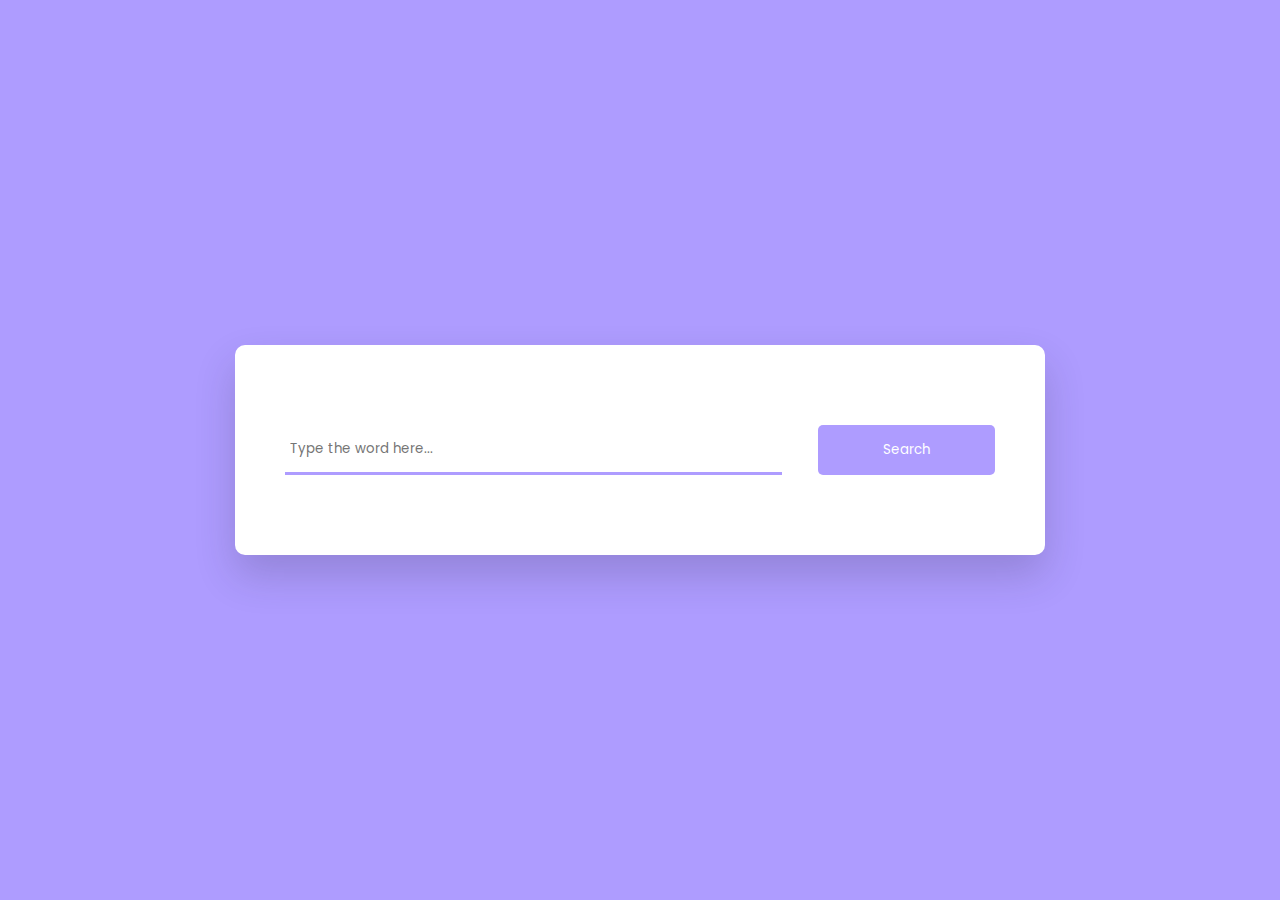
<file: Dictionary_App/index.html>
<!DOCTYPE html>
<html lang="en">
<head>
    <meta charset="UTF-8">
    <meta name="viewport" content="width=device-width, initial-scale=1.0">
    <title>Dictionary App</title>

    <!-- stylesheet -->

    <link rel="stylesheet" href="style.css">

    <!-- Font Awesome CDN -->

    <link rel="stylesheet" href="https://cdnjs.cloudflare.com/ajax/libs/font-awesome/6.7.2/css/all.min.css" integrity="sha512-Evv84Mr4kqVGRNSgIGL/F/aIDqQb7xQ2vcrdIwxfjThSH8CSR7PBEakCr51Ck+w+/U6swU2Im1vVX0SVk9ABhg==" crossorigin="anonymous" referrerpolicy="no-referrer" />
</head>
<body>
    
    <audio id="sound"></audio>

    <div class="container">
        <div class="search-box">
            <input type="text" placeholder="Type the word here..." id="inp-word"/>
            <button id="search-btn">Search</button>
        </div>
        <div class="result" id="result">
            <!-- <div class="word">
                <h3>Sample</h3>
                <button>
                    <i class="fa-solid fa-volume-high"></i>
                </button>
            </div>
            <div class="details">
                <p>pos</p>
                <p>/sample/</p>
            </div>
            <p class="word-meaning">
                Lorem ipsum dolor sit amet consectetur adipisicing elit. Facilis, eius.
            </p>
            <p class="word-example">
                Lorem, ipsum dolor sit amet consectetur adipisicing elit. Error, corrupti.
            </p> -->
        </div>
    </div>
    
<script src="script.js"></script>
</body>
</html>
</file>
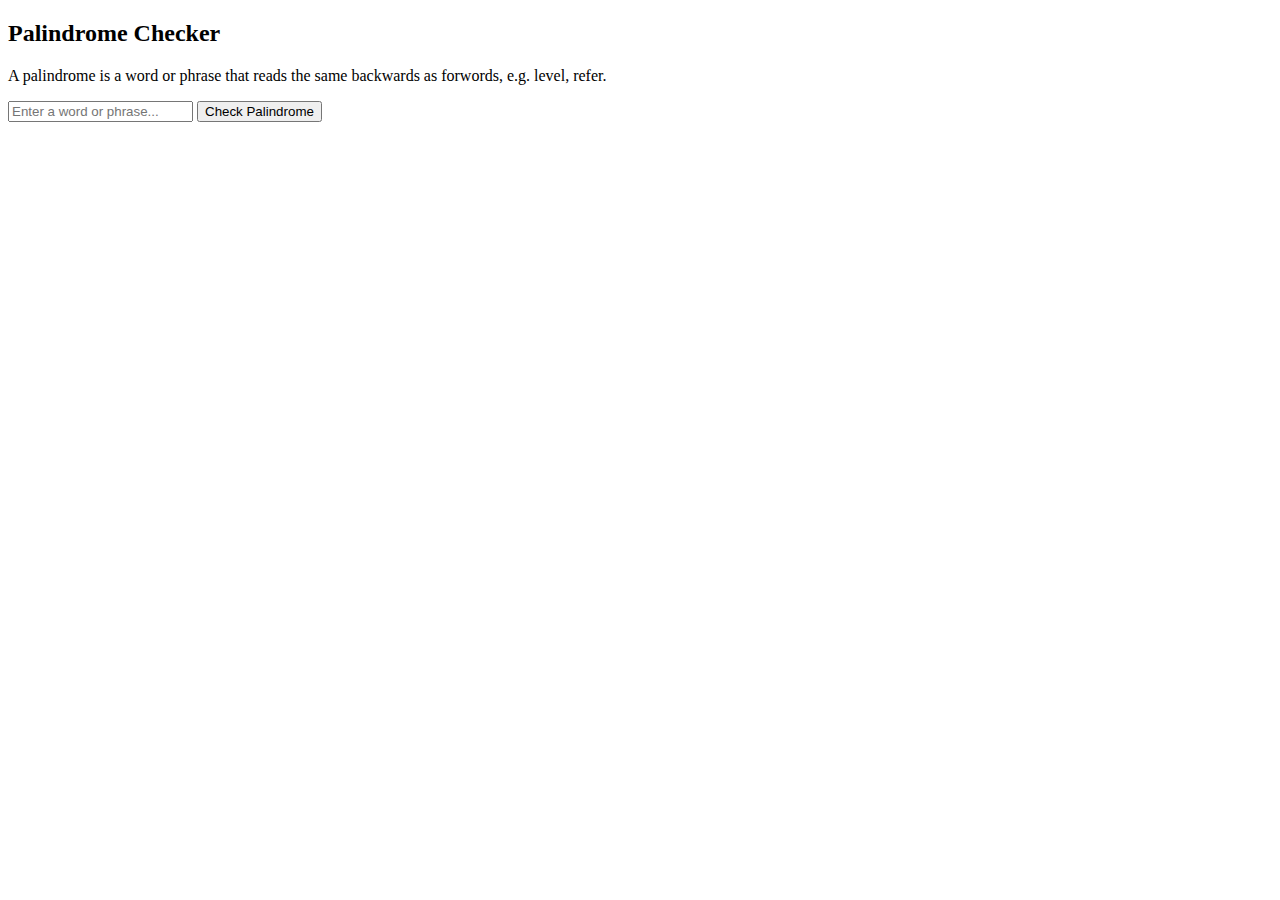
<file: Palindrome_checker/index.html>
<!DOCTYPE html>
<html lang="en">
<head>
    <meta charset="UTF-8">
    <meta name="viewport" content="width=device-width, initial-scale=1.0">
    <title>Palindrome Checker</title>
    <link rel="stylesheet" href="style.css">
</head>
<body>

    <div class="wrapper">
        <h2>Palindrome Checker</h3>
        <p>
            A palindrome is a word or phrase that reads the same backwards as forwords, e.g. level, refer.
        </p>
        <input type="text" placeholder="Enter a word or phrase..." id="input-box"/>
        <button id="check-btn">Check Palindrome</button>
        <p id="result"></p>
    </div>

<script src="script.js"></script>
</body>
</html>
</file>
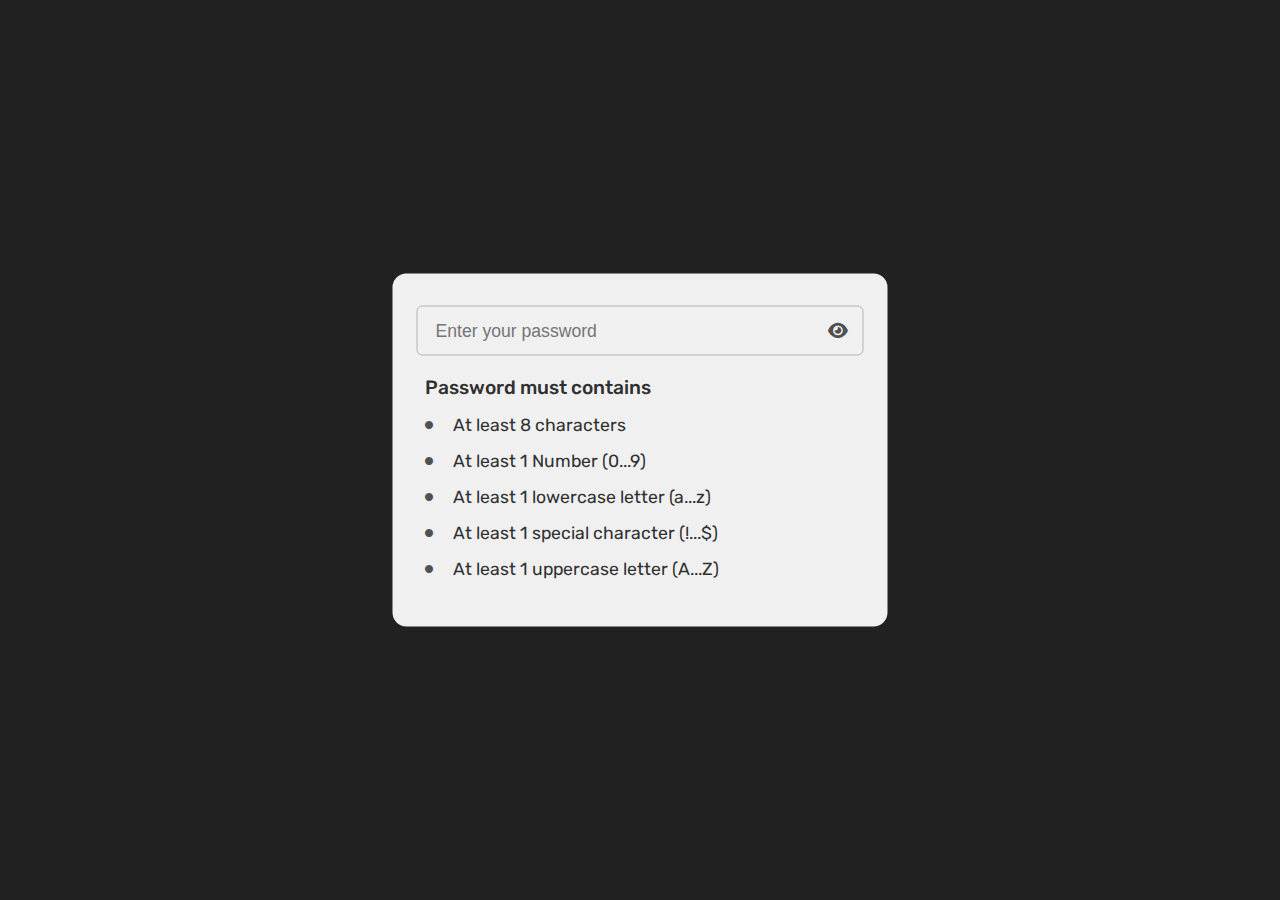
<file: Password_Validation_check/index.html>
<!DOCTYPE html>
<html lang="en">
<head>
    <meta charset="UTF-8">
    <meta name="viewport" content="width=device-width, initial-scale=1.0">
    <title>Password Validation Checker</title>

    <!-- fonts awesome link cdn -->

     <link rel="stylesheet" href="https://cdnjs.cloudflare.com/ajax/libs/font-awesome/6.7.2/css/all.min.css" integrity="sha512-Evv84Mr4kqVGRNSgIGL/F/aIDqQb7xQ2vcrdIwxfjThSH8CSR7PBEakCr51Ck+w+/U6swU2Im1vVX0SVk9ABhg==" crossorigin="anonymous" referrerpolicy="no-referrer" />

     <!-- style css file -->
    <link rel="stylesheet" href="style.css">
</head>
<body>

    <div class="wrapper">
        <div class="password-field">
            <input type="password" placeholder="Enter your password" id="password">
            <i class="fa-solid fa-eye"></i>
        </div>
        <div class="content">
            <p>Password must contains</p>
            <ul class="requirement-list">
                <li>
                    <i class="fa-solid fa-circle"></i>
                    <span>At least 8 characters</span>
                </li>
                <li>
                    <i class="fa-solid fa-circle"></i>
                    <span>At least 1 Number (0...9)</span>
                </li>
                <li>
                    <i class="fa-solid fa-circle"></i>
                    <span>At least 1 lowercase letter (a...z)</span>
                </li>
                <li>
                    <i class="fa-solid fa-circle"></i>
                    <span>At least 1 special character (!...$)</span>
                </li>
                <li>
                    <i class="fa-solid fa-circle"></i>
                    <span>At least 1 uppercase letter (A...Z)</span>
                </li>
                
            </ul>
        </div>
    </div>

<script src="script.js"></script>
</body>
</html>
</file>
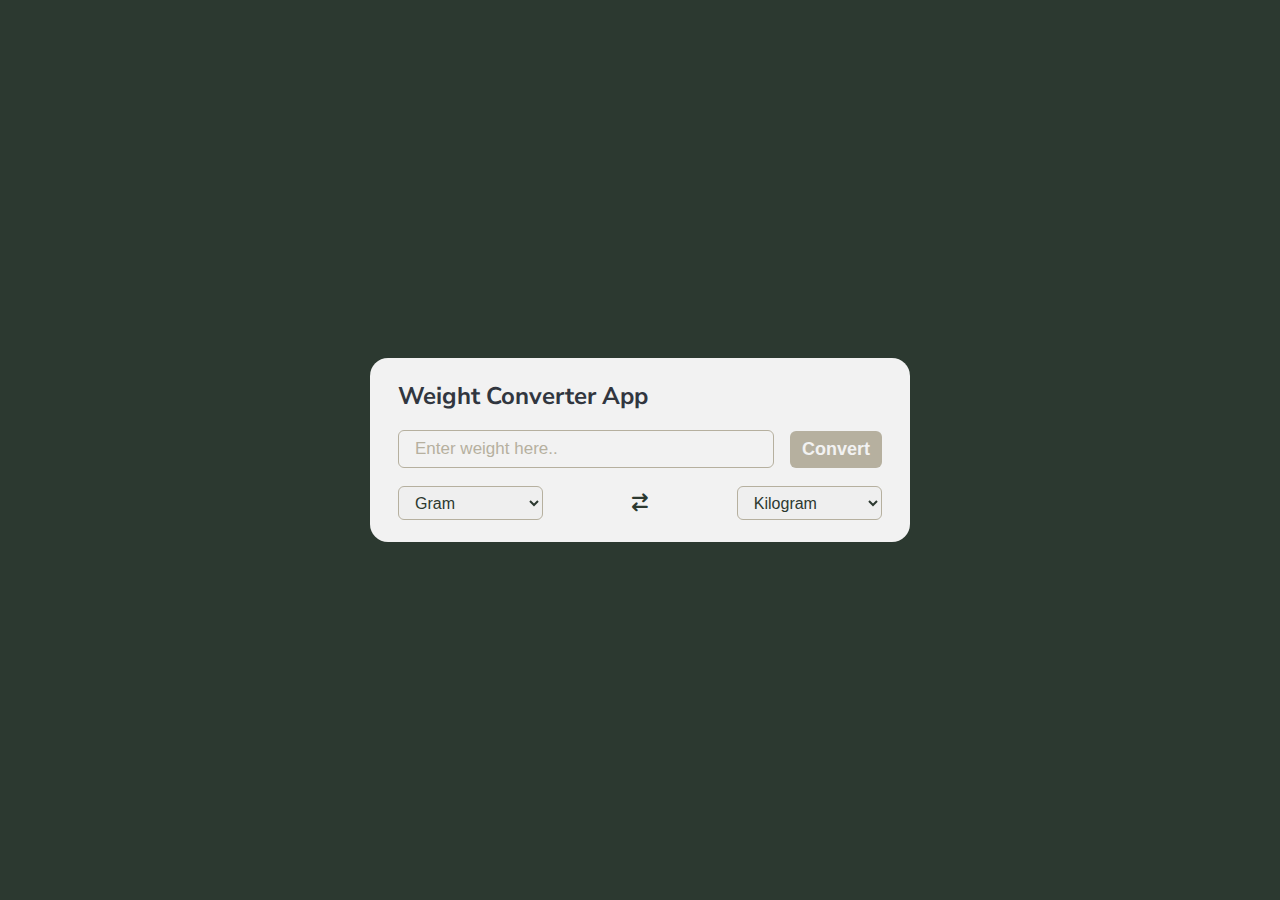
<file: Weight_converter/index.html>
<!DOCTYPE html>
<html lang="en">
<head>
    <meta charset="UTF-8">
    <meta name="viewport" content="width=device-width, initial-scale=1.0">
    <title>Weight Converter</title>

    <!-- font awesome cdn -->

    <link rel="stylesheet" href="https://cdnjs.cloudflare.com/ajax/libs/font-awesome/6.7.2/css/all.min.css" integrity="sha512-Evv84Mr4kqVGRNSgIGL/F/aIDqQb7xQ2vcrdIwxfjThSH8CSR7PBEakCr51Ck+w+/U6swU2Im1vVX0SVk9ABhg==" crossorigin="anonymous" referrerpolicy="no-referrer" />

    <!-- css style file link -->

    <link rel="stylesheet" href="style.css">

</head>
<body>

    <main class="main">

        <div class="wrapper">
            <h2>Weight Converter App</h2>

            <div class="input-wrapper">
                <input type="text" id="input-num" placeholder="Enter weight here.." input-data>
                <button id="convert-btn">Convert</button>
            </div>

            <div class="unit-wrapper">

                <select name="unit" id="from" class="from-box">
                    <option value="gram">Gram</option>
                    <option value="kg">Kilogram</option>
                    <option value="ounce">Ounce</option>
                    <option value="pound">Pound</option>
                </select>

                <div class="icon-box">
                    <i class="fa-solid fa-arrow-right-arrow-left"></i>
                </div>

                <select name="unit" id="to" class="to-box">
                    <option value="gram">Kilogram</option>
                    <option value="kg">Gram</option>
                    <option value="ounce">Ounce</option>
                    <option value="pound">Pound</option>
                </select>

            </div>

            <!-- <div class="result-wrapper">
                <p id="result">Result the weight is 4447</p>
            </div> -->

        </div>

    </main>


<script src="script.js"></script>
</body>
</html>
</file>
<file: Dictionary_App/style.css>
@import url('https://fonts.googleapis.com/css2?family=Alfa+Slab+One&family=Bebas+Neue&family=Dosis:wght@500&family=Figtree:ital,wght@0,300..900;1,300..900&family=Inconsolata:wght@200..900&family=Inter:ital,opsz,wght@0,14..32,100..900;1,14..32,100..900&family=Lato:ital,wght@0,100;0,300;0,400;0,700;0,900;1,100;1,300;1,400;1,700;1,900&family=Lily+Script+One&family=Montserrat:ital,wght@0,100..900;1,100..900&family=Nunito+Sans:ital,opsz,wght@0,6..12,200..1000;1,6..12,200..1000&family=Nunito:ital,wght@0,200..1000;1,200..1000&family=Outfit:wght@100..900&family=Pacifico&family=Poppins:ital,wght@0,100;0,200;0,300;0,400;0,500;0,600;0,700;0,800;0,900;1,100;1,200;1,300;1,400;1,500;1,600;1,700;1,800;1,900&family=Roboto+Condensed:ital,wght@0,100..900;1,100..900&family=Roboto:ital,wght@0,100;0,300;0,400;0,500;0,700;0,900;1,100;1,300;1,400;1,500;1,700;1,900&family=Work+Sans:ital,wght@0,100..900;1,100..900&display=swap');

* {
    margin: 0;
    padding: 0;
    box-sizing: border-box;
}

*:not(i) {
    font-family: 'poppins', sans-serif;
}

body {
    background: #ae9cff;
}

.container {
    background: #ffffff;
    width: 90vmin;
    position: absolute;
    transform: translate(-50%, -50%);
    top: 50%;
    left: 50%;
    padding: 80px 50px;
    border-radius: 10px;
    box-shadow: 0px 20px 40px rgba(38, 33, 61, 0.2);
}

.search-box {
    width: 100%;
    display: flex;
    justify-content: space-between;
}

.search-box input {
    padding: 5px;
    width: 70%;
    border: none;
    outline: none;
    border-bottom: 3px solid #ae9cff;
}

.search-box button {
    padding: 15px 0;
    width: 25%;
    background-color: #ae9cff;
    border: none;
    color: #ffffff;
    border-radius: 5px;
    cursor: pointer;
}

.result {
    position: relative;
}

.result h3 {
    font-size: 30px;
    color: #1f194c;
}

.result .word {
    display: flex;
    justify-content: space-between;
    margin-top: 80px;
}

.result button {
    background-color: transparent;
    color: #ae9cff;
    border: none;
    outline: none;
    font-size: 18px;
}

.result .details {
    display: flex;
    gap: 10px;
    color: #b3b6d4;
    margin: 5px 0 20px 0;
    font-size: 14px;
}

.word-meaning,
.word-example {
   color: #575a7b; 
}

.word-example {
    font-style: italic;
    border-left: 5px solid #ae9cff;
    padding-left: 20px;
    margin-top: 30px;
}

.error {
    margin-top: 80px;
    text-align: center;
}
</file>
<file: Palindrome_checker/style.css>

</file>
<file: Password_Validation_check/style.css>
/* googlr fonts */

@import url('https://fonts.googleapis.com/css2?family=Rubik:ital,wght@0,300..900;1,300..900&display=swap');


/* root variables */

:root {
    --body-BG-color: #212121;
    --wrapper-BG-color: #f0f0f0;
    --input-BG-color: #f0f0f0;
    --input-border-color: #b3b3b3;
    --title-color: #303030;
    --text-color: #505050;
    --check-mark-color: #16cf31;
}

/* general styling */

* {
    margin: 0;
    padding: 0;
    box-sizing: border-box;
}

body {
    font-family: "Rubik", sans-serif;
    background-color: var(--body-BG-color);
}

.wrapper {
    width: 55vmin;
    padding: 2em 1.5em;
    position: absolute;
    top: 50%;
    left: 50%;
    transform: translate(-50%, -50%);
    background-color: var(--wrapper-BG-color);
    border-radius: 14px;
    
}

.wrapper .password-field {
    height: 50px;
    width: 100%;
    position: relative;
}

.password-field input {
    width: 100%;
    height: 100%;
    padding:  0 18px;
    outline: none;
    border: 1px solid var(--input-border-color);
    border-radius: 6px;
    font-size: 1.1rem;
    background: transparent;
    color: var(--title-color);
}

.password-field i {
    position: absolute;
    color: var(--text-color);
    right: 16px;
    top: 50%;
    transform: translateY(-50%);
    cursor: pointer;
    font-size: 1.1rem;
}

.wrapper .content {
    padding-inline: 8px;
    margin: 20px 0 10px;
}

.content p {
    font-size: 1.2rem;
    color: var(--title-color);
    font-weight: 500;
    margin-bottom: 12px;
}

.content .requirement-list {
    width: 100%;
    margin-top: 16px;
}

.content .requirement-list li {
    width: 100%;
    list-style: none;
    font-size: 1.1rem;
    display: flex;
    align-items: center;
    margin-bottom: 16px;
    color: var(--title-color);
}

.requirement-list i {
    font-size: 0.5rem;
    color: var(--text-color);
    width: 20px;
}

.requirement-list span {
    margin-left: 8px;
}


/* Check mark style */

.requirement-list li.valid i {
    font-size: 1.1rem;
    color: var(--check-mark-color);
}

.requirement-list li.valid span {
    color: var(--check-mark-color);
}
</file>
<file: Weight_converter/style.css>
/* google fonst */

@import url('https://fonts.googleapis.com/css2?family=Nunito+Sans:ital,opsz,wght@0,6..12,200..1000;1,6..12,200..1000&display=swap');

/* Root Variables */

:root {

    /* colors */

    --primary-color-dark: #2C3930;
    --primary-color-light: #F2F2F2;
    --secondary-color-dark: #B6B09F;
    --secondary-color-light: #EAE4D5;
    --neutral-color-10: #DDDDDD;
    --neutral-color-20: #EEEEEE;
    --dark-color-10: #31363F;
}

/* general styling */

*,
::before,
::after {
    margin: 0;
    padding: 0;
    box-sizing: border-box;
}

body {
    height: 100dvh;
    width: 100dvw;
    font-family: "Nunito Sans", sans-serif;
}

.main {
    height: 100%;
    width: 100%;
    background-color: var(--primary-color-dark);
    position: relative;
}

.wrapper {
    width: 60vmin;
    padding: 22px 28px;
    position: absolute;
    background-color: var(--primary-color-light);
    border: none;
    border-radius: 18px;
    transform: translate(-50%, -50%);
    top: 50%;
    left: 50%;
}

.wrapper h2 {
    font-weight: 28px;
    color: var(--dark-color-10);
}

.input-wrapper {
    width: 100%;
    margin-top: 18px;
    display: flex;
    align-items: center;
    justify-content: space-between;
    gap: 16px;
}

.input-wrapper input {
    width: 100%;
    padding: 8px 16px;
    background-color: var(--primary-color-light);
    border: 1px solid var(--secondary-color-dark);
    border-radius: 6px;
    outline: none;
    font-size: 17px;
    color: var(--dark-color-10);
    font-weight: 600;
}

.input-wrapper input::placeholder {
    color: var(--secondary-color-dark);
    font-weight: 500;
    font-size: 17px;
}

.input-wrapper button {
    padding: 8px 12px;
    background-color: var(--secondary-color-dark);
    border: none;
    outline: none;
    color: var(--primary-color-light);
    font-size: 18px;
    font-weight: 600;
    border-radius: 6px;
    transition: 0.2s ease-in-out;
    cursor: pointer;
}

.input-wrapper button:hover {
    background-color: var(--primary-color-dark);
}

.unit-wrapper {
    width: 100%;
    margin-top: 18px;
    display: grid;
    place-content: center;
    grid-template-columns: 30% 40% 30%;
}

.unit-wrapper select {
    height: 34px;
    padding-left: 12px;
    font-size: 16px;
    color: var(--primary-color-dark);
    outline: none;
    border: 1px solid var(--secondary-color-dark);
    border-radius: 6px;
    cursor: pointer;
}

.unit-wrapper select option {
    font-size: 16px;
    font-weight: 500;
}




.unit-wrapper .icon-box {
    font-size: 18px;
    color: var(--primary-color-dark);
    display: flex;
    align-items: center;
    justify-content: center;
}



.result-wrapper {
    width: 100%;
    margin-top: 24px;
    padding: 8px 16px;
    border-top: 2px solid var(--secondary-color-light);
    text-align: center;
}

.result-wrapper p {
    font-size: 17px;
    font-weight: 500;
    color: var(--dark-color-10);
}
</file>
